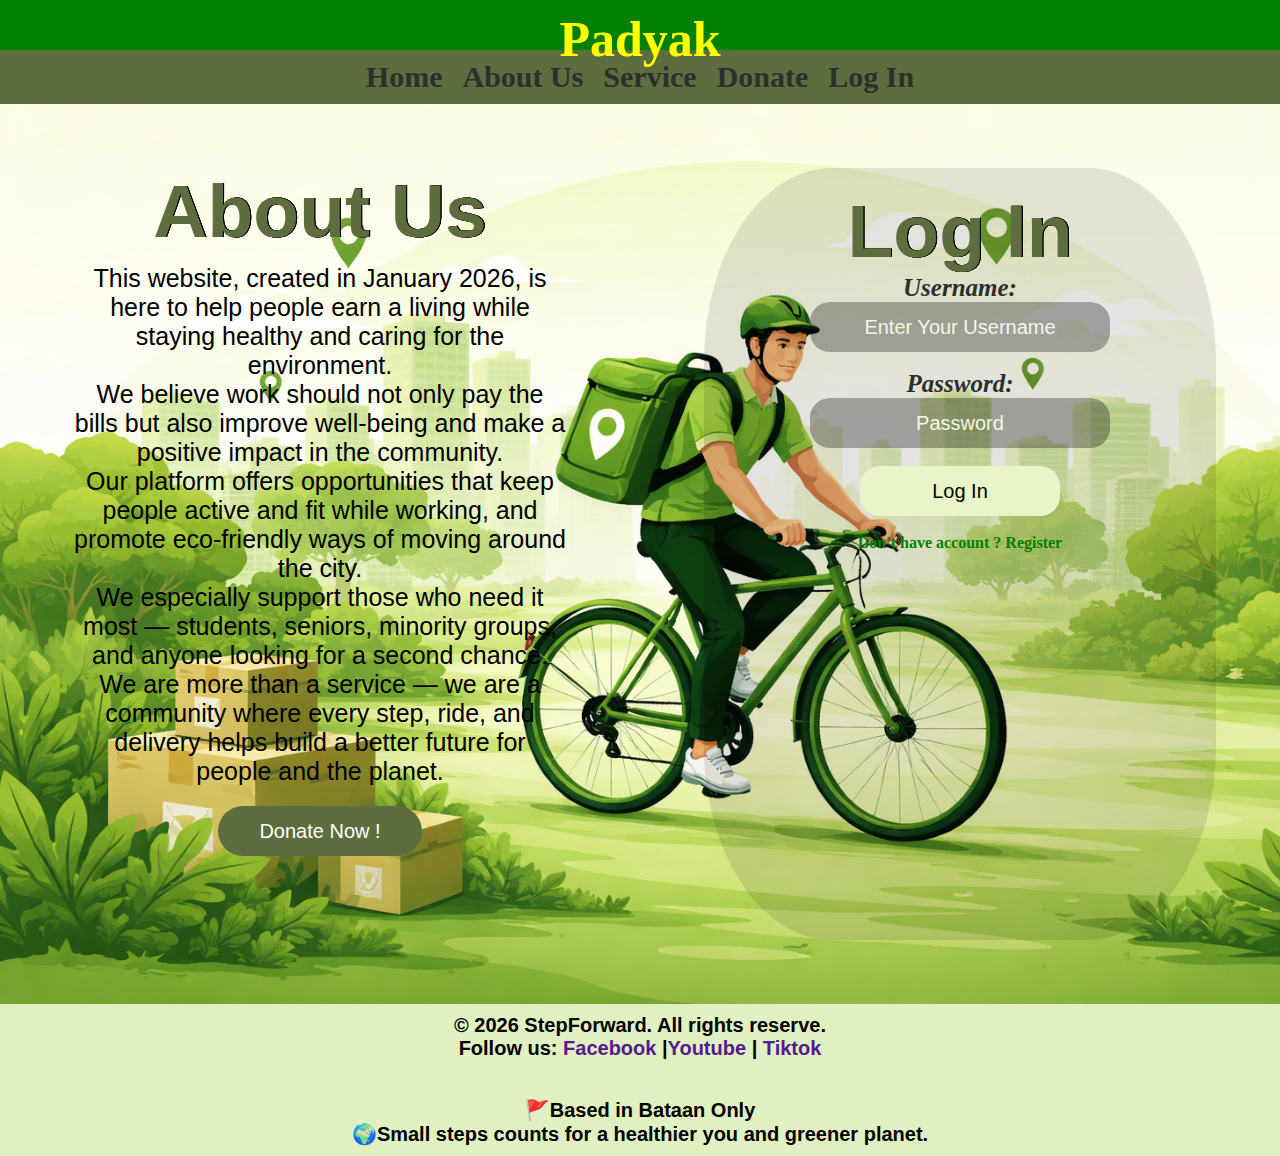
<file: index.html>
<!DOCTYPE html>
<html lang="en">

<head>
    <meta charset="UTF-8">
    <meta name="viewport" content="width=device-width, initial-scale=1.0">
    <title>Padyak</title>
    <link rel="stylesheet" href="css/style.css">
   <script src="https://cdnjs.cloudflare.com/ajax/libs/jquery/3.7.1/jquery.min.js" integrity="sha512-v2CJ7UaYy4JwqLDIrZUI/4hqeoQieOmAZNXBeQyjo21dadnwR+8ZaIJVT8EE2iyI61OV8e6M8PP2/4hpQINQ/g==" crossorigin="anonymous" referrerpolicy="no-referrer"></script>

</head>

<body>

    <div class="parent">
        <div class="header">

            <h1>
                Padyak <i class="fa-solid fa-bicycle"></i>
            </h1>
            <ul>

        </div>
        <div class="nav">
            <ul>
                <li>
                    <a href="" id="Home_Login">Home</a>
                </li>
                <li>
                    <a href="">About Us</a>
                </li>
                <li>
                    <a href="">Service</a>
                </li>
                <li>
                    <a  id="Donate">Donate</a>
                </li>
                <li>
                    <a href=""> Log In</a>
                </li>

            </ul>
        </div>


        <div class="main">

            <div class="details">
                <h1>About Us</h1>
                <p>
                    This website, created in January 2026, is here to help people earn a living while staying healthy
                    and caring for the environment. <br>
                    We believe work should not only pay the bills but also improve well-being and make a positive impact
                    in the community. <br>
                    Our platform offers opportunities that keep people active and fit while working, and promote
                    eco-friendly ways of moving around the city. <br>
                    We especially support those who need it most — students, seniors, minority groups, and anyone
                    looking for a second chance. <br>
                    We are more than a service — we are a community where every step, ride, and delivery helps build a
                    better future for people and the planet. <br>
                </p>
                <button > <a id="Donate">Donate Now !</a></button>


            </div>
            <div class="form">

                <div id="Login">
                    <h1>Log In</h1>
                <label for=" Username">Username:</label><br>
                    <input type="text" name="Username" id="Username" placeholder="Enter Your Username"><br>
                    <br>
                    <label for="Password">Password:</label><br>
                    <input type="password" name="Password" id="Password" placeholder="Password"><br><br>
                    <button id="Loginbtn">Log In</button>
                    <br>
                    <br>
                    <a href="E:\Files\New Web\Pages\Signup.html" style="text-decoration: none;" id="register">Don't have account ? Register</a>
                </div>
                
            </div>
            

        </div>
          
        <div class="footer">
            <h3>
                &copy; 2026 StepForward. All rights reserve. <br>
                Follow us: <a href="">Facebook</a> |<a href="">Youtube</a> | <a href="">Tiktok</a>
            </h3>
            <br>
            <h3>
                🚩Based in Bataan Only <br>
                🌍Small steps counts for a healthier you and greener planet.
            </h3>

        </div>

    </div>

    <script src="E:\Files\New Web\Javascript\script.js">

    </script>
    
</body>

</html>
</file>
<file: css/style.css>
*{
    padding: 0;
    margin:0;
    box-sizing: border-box;
    
   

}
.parent{
     margin: 0;
    position: static;
 
}
.header{
    background-color: green;
    width: 100%;
    height: 50px;
    padding: 10px;
    font-size: 30px;
    position: static;
    margin: auto;
}
.header h1{
    font-size: 50px;
    text-align: center;
   text-shadow: 1px 1 black ,1px 1 black ,1px 1 black,1px 1 black;
   color: yellow;
   position: static;
   
}
.nav{
    display: flex;
    padding: 10px;
    justify-content: center;
    background-color:#5d6d3d;
   width: 100%;
    
    
    
}
.nav ul{
    margin: 0;
    padding: 0;
    display:flex;
    list-style: none;
    gap: 20px;
    
}
.nav ul li {
    
    display: inline;
}
.nav ul li a{
    text-decoration: none;
    color:#2E2E2E ;
    font-size: 30px;
    font-weight: bold;
    cursor: pointer;

}
.nav ul li a:hover{
    color: yellow;
}
.main{
    
    width:100%;
   
    background-color: rgba(0, 0, 0, .3);
    display: flex;

    background:url('../Photos&Videos/Background.jpg');
    
    background-size:cover;
    background-repeat: no-repeat;
    height: 100vh;

}
.details {
   
    width: 40%;
    margin:5%;
    opacity: 100%;
    text-align:center;
   
}
.details h1{
     text-align: center;
     font-family: sans-serif;
    font-size: 75px;
    color:#5d6d3d;
    text-shadow: 1px 0 black ,1px 0 black ,1px 0 black,1px 0 black;
    
    
     
}
.details p{

    display: flex;
    text-align:center;
    font-family: sans-serif;
    color:black ;
    font-size: 25px;
    padding: 10px;

        
   
}
.details button{
    height: 50px;
    width: 40%;
    margin: 10px;
    border: 0;
    border-radius: 30px;
    background-color: #5d6d3d;
    color: white;
    font-size: 20px;
    
    
}

.details button:hover{
    background-color: yellowgreen;
    color: yellow;
}

.form{
    background-color: rgb(0, 0, 0,0.1);
    width: 40%;
    margin-left: 5%;
    margin: 5%;
    border-radius: 25%;
        

}

#Login{
    margin: 10px;
    padding: 10px;
    text-align: center;
}
#Login h1{
    font-family: sans-serif;
    font-size: 75px;
    color:#5d6d3d;
    text-shadow: 1px 0 black ,1px 0 black ,1px 0 black,1px 0 black;
    
}
#Login label{
    font-size: 25px;
    font-weight: bold;
    font-style: italic;
    color:#2E2E2E ;

}

#Login input{
    height: 50px;
    width: 300px;
    background-color: rgba(0, 0, 0, .3);
    border: 0 ;
    border-radius: 20px;
    color: #CDE6A1;
    font-size: 20px;
    text-align: center;
    
}
::placeholder{
    text-align: center;
    color: #F4F7E3;

}

#Login button{
    height: 50px;
    width: 200px;
    background-color: #E9F5C9;
    border: 0;
    border-radius: 20px;
    font-size: 20px;
}
#Login button:hover{
    background-color: #5d6d3d;
    color: #E9F5C9;
    

}
#register{
    color: green;
    font-weight: bold;
}

.footer{
    background-color: rgba(153, 205, 50, 0.3);
    width: 100%;
    

}
.footer h3{
    text-align: center;
    font-size: 20px;
    font-family: sans-serif;
    padding: 10px;
    color: black;
}
.footer a{
    text-decoration: none;

}
#Profile{
    background-color: rgba(86, 175, 145, 0.1);
    margin: 10px;
    width:50%;
    display: block;
    font-size: large;
    box-shadow:0 4px 10px rgba(0,0,0,0.5);

    
}
#Profile h1{
    text-align: center;
}
#Profile h3{
    text-align:center;
   
    
}
#Profile img{
   
    height: 150px;
    border-radius: 50%;
    display: block;
    margin: 0 auto;
    padding: 0;
   
}
#Profile h2{
    text-align:center;
   
   
    
}
#Profile p{

    text-align: center ;
}
#HOD{
    background-color: rgba(86, 175, 145, 0.1);
     margin: 10px;
     width: 70%;
     display: block;
     box-shadow:0 4px 10px rgba(0,0,0,0.5);
}
#HOD h1{
    text-align: center;
    margin: 5px;
    
}
.Delivery{
    background-color: rgba(156, 219, 104, 0.521);
    width: auto;
    height: auto;
    display: block;
    padding: 10px;
    font-size: medium;
    margin: 5px;
    border-radius: 10%;
    height: auto;
    margin-top: 20px;
    text-align: center;
    
}
.Delivery iframe{
    height: 100%;
    width: 100%;
}
.Ratings i {
    color: yellow;
}
.OrderID{
    background-color: #5d6d3d;
    text-align: center;
    color: yellow;
    

}
.Earnings_Sum{
    height: 20%;
    width: 20%;
     background-color: rgba(86, 175, 145, 0.1);
    margin: 10px;
    box-shadow:0 4px 10px rgba(0,0,0,0.5);
   
}
.Earnings_Sum h2{
    text-align: center;
    background-color: #5d6d3d;
    width: auto;
    height: auto;
    color: #FFD54F;
    padding: 5px;
    
    
    
}
.Earnings_Sum p{
    text-align: center;
    padding: 20px;
    font-size: large;
  
    
}


.bike_Color{
 color: blue;   
}
.Status{
    height: 60%;
    width: 100%;
     background-color: rgba(86, 175, 145, 0.1);
    margin: 10px;
    box-shadow:0 4px 10px rgba(0,0,0,0.5);
    text-align: center;
   
}
.Status h2{
    text-align:center;
   
   
    
}
.Status button{
    height: 50px;
    width: 150px;
    padding: 5px;
    margin: 10px;
    border-radius: 50%;
}
#Delivered{
    color:#FFD54F ;
   background-color: #5d6d3d9a;
}
#Cancel{
    background-color: rgb(175, 75, 75);
    color: #FFD54F;
}

.Notification{
    position: absolute;
     background-color: rgba(86, 175, 145, 0.753);
    left: 50%;
    top: 80%;
    height: auto;
    width: 48%;
    margin: 10px;
    box-shadow:0 4px 10px rgba(0,0,0,0.8);
    text-align: center;
  
}
.Notification h2{
    text-align: center;
}
#Signup{
    margin: 100px;
    text-align: center;
    
}
#Signup input [type="text"] {
    width: 200px;
    margin: 10px;
}
#checkbox{
    margin: 0;
}
#Signup button {
    height: 50px;
    width: 150px;
    margin: 10px;
}
.Upload{
    background-color: #5d6d3d9a;
    height: 50% ;
    font-size: medium;
    margin: 10px;
    box-shadow:0 4px 10px rgba(0,0,0,0.8);
    text-align: center;
    top: 20%;
    left: 40%;
    position: fixed;
    width: 25%;
    height: 50%;
    
}
.Upload button{
    height: 50px;
    width: 150px;
    margin: 10px;
    background-color: #FFD54F;
    color: #121311;
    border-radius: 10px;
}
.Upload input[type="file"]{
    margin: 10px;
    background-color: aliceblue;
    opacity: 0.5;
    width: 200px;
    text-align: center;
    opacity: 0;
}
.Upload i{
    margin: 10px;
    font-size: 50px;
    opacity: 0.5;
    width: 100px;
    text-align: center;
    opacity: 1;
    position: absolute;
    left: 35%;
   
}
#Parts{

    background-color: rgba(86, 175, 145, 0.753);
    height: auto;
    font-size: larger;
    margin: 10px;
    box-shadow:0 4px 10px rgba(0,0,0,0.8);
    text-align: center;
    top: 10%;
    left: 40%;
    
    
}
.Upload input[type="file"]::file-selector-button{
    margin: 10px;
    opacity: 0;
}
#Description{
    background-color: rgba(86, 175, 145, 0.753);
    height: auto;
    font-size: large;
    margin: 10px;
    box-shadow:0 4px 10px rgba(0,0,0,0.8);
    text-align: center;
    top: 10%;
    left: 40%;
    color: black;
}


#Parts button{
    height: 50px;
    width: 150px;
    margin: 10px;
    background-color: #FFD54F;
    color: #121311;
    border-radius: 10px;

}
</file>
